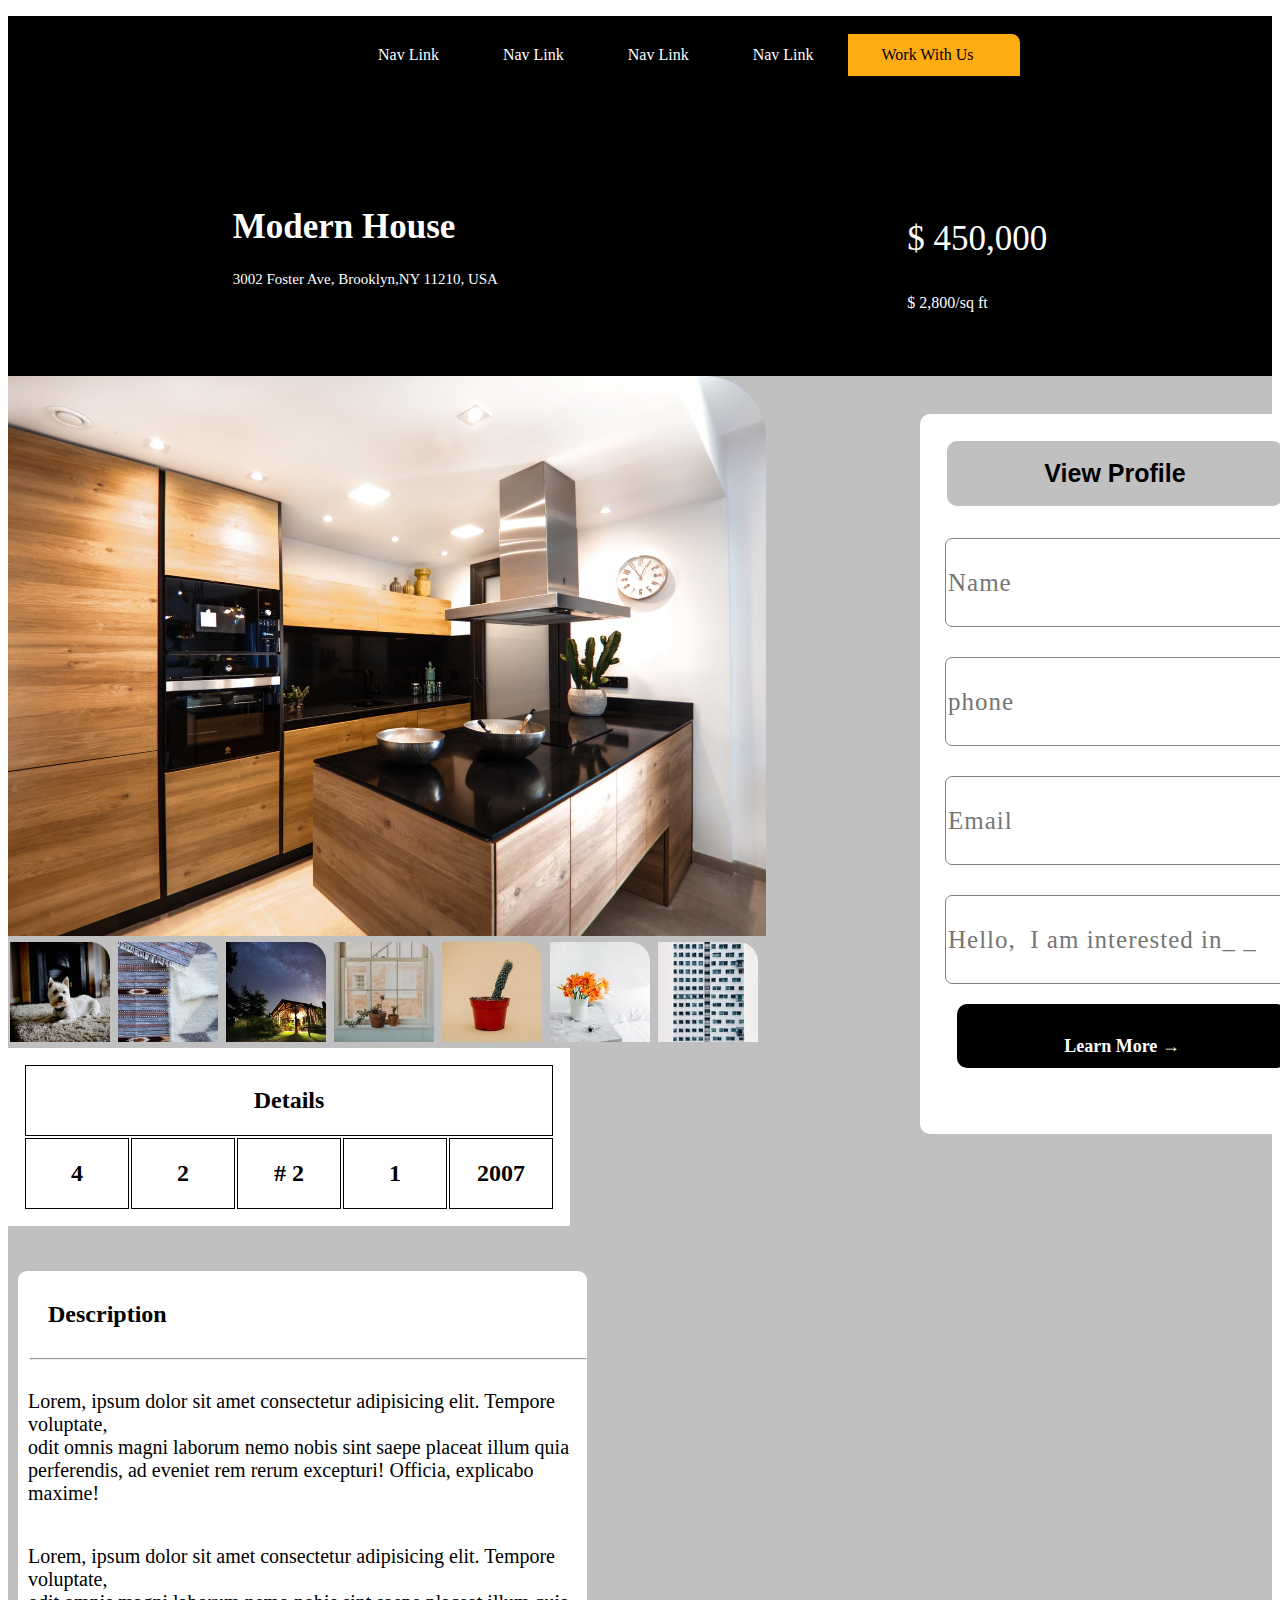
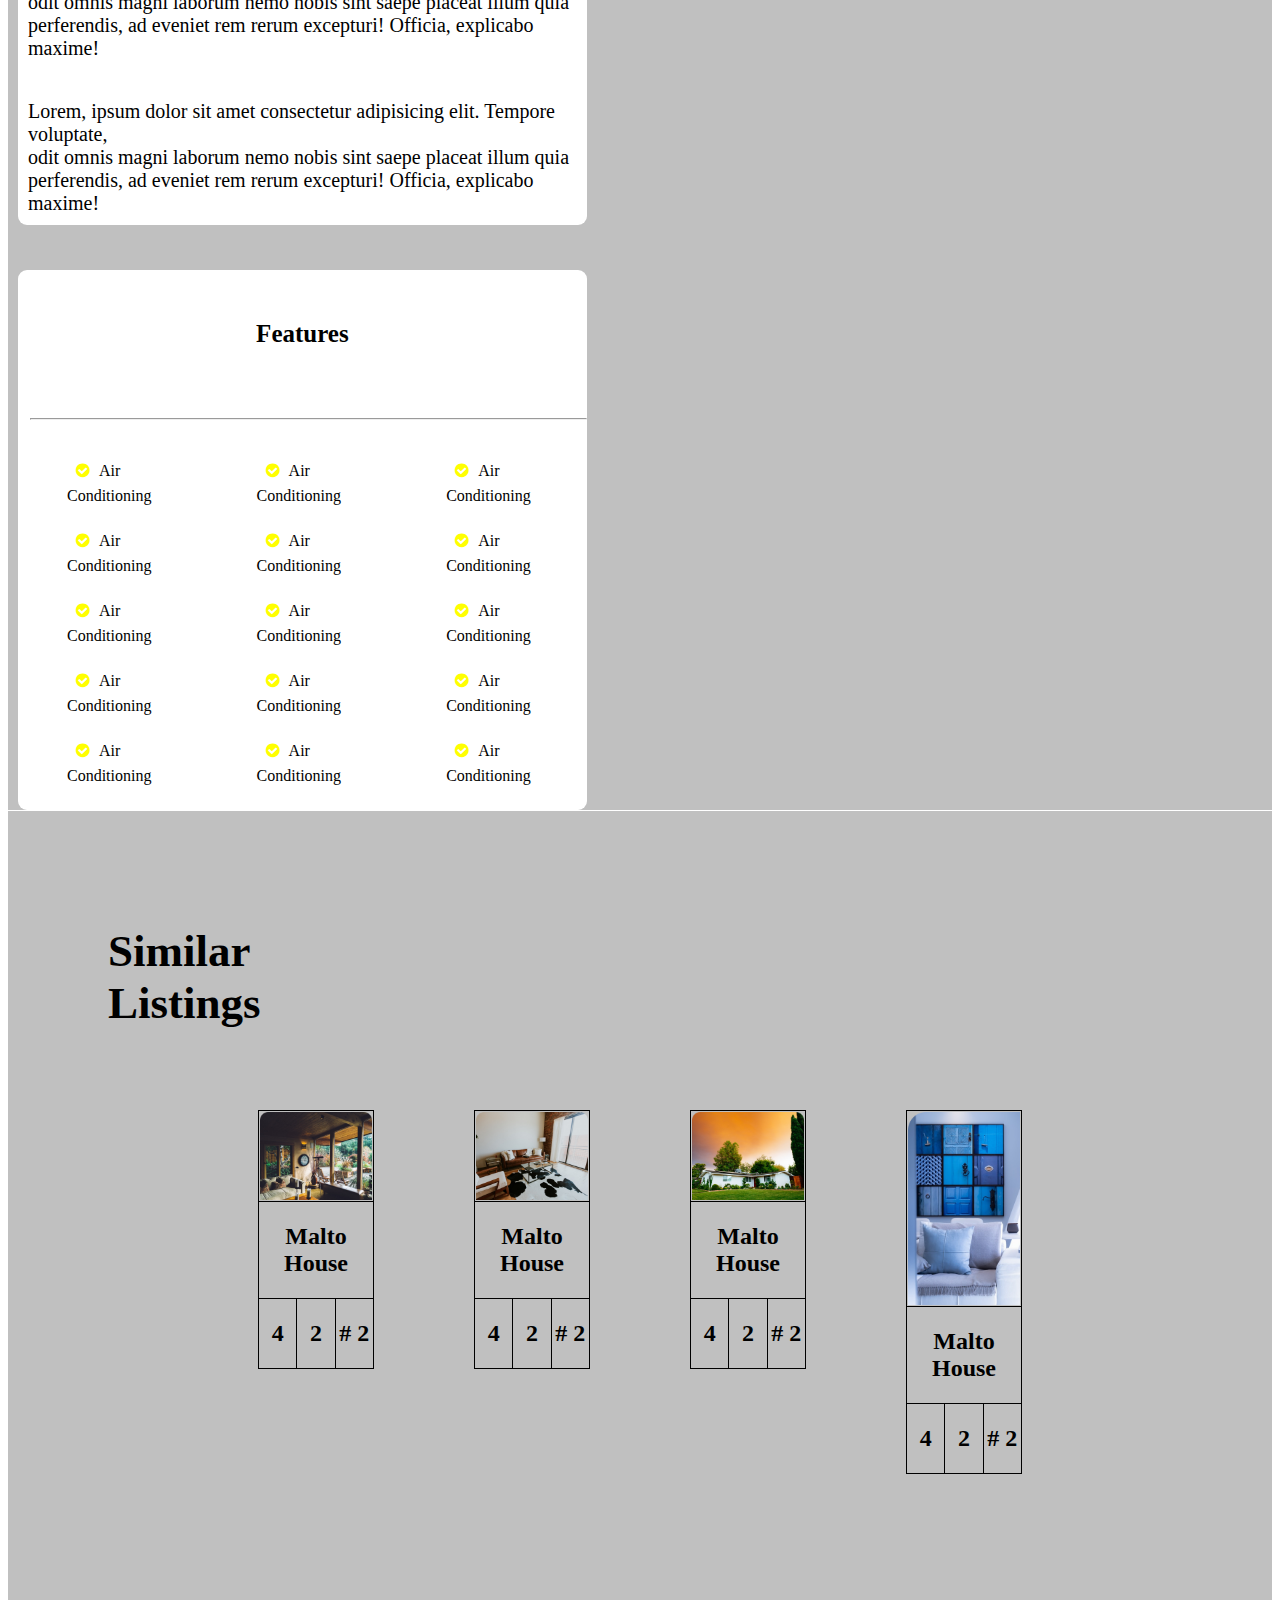
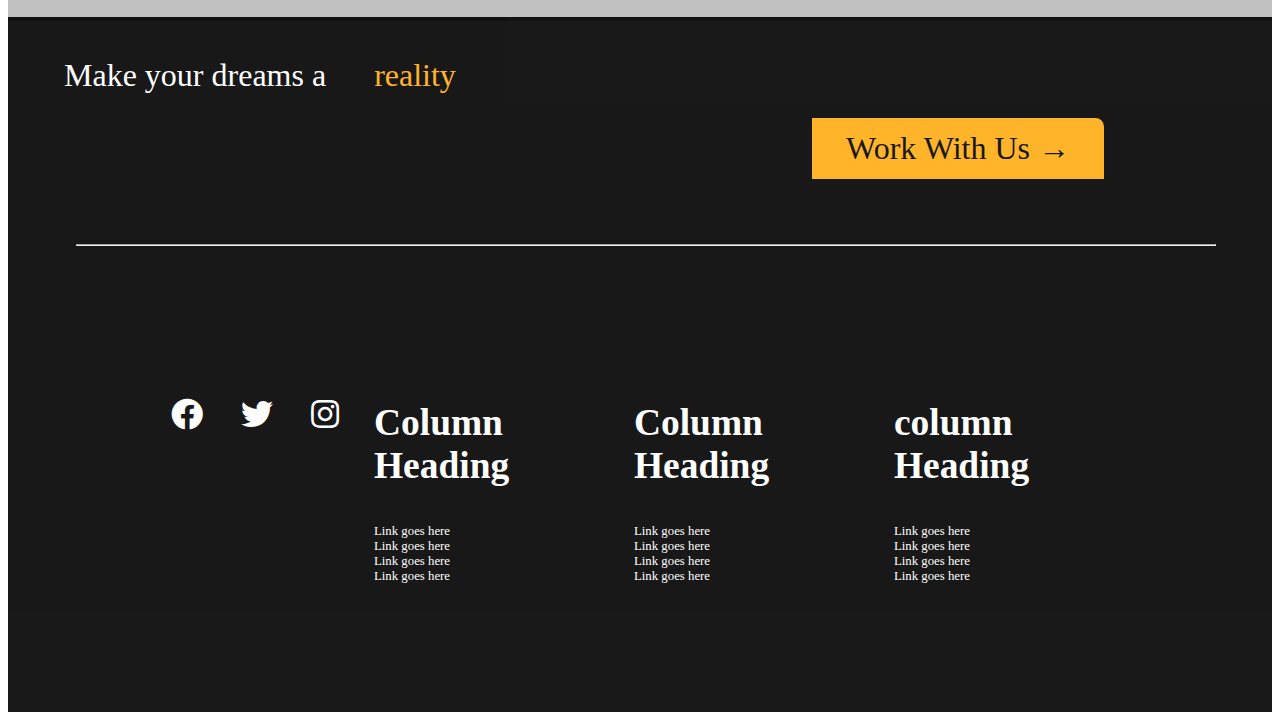
<file: page2.html>
<!DOCTYPE html>
<html lang="en">
<head>
  <meta charset="UTF-8">
  <meta http-equiv="X-UA-Compatible" content="IE=edge">
  <meta name="viewport" content="width=device-width, initial-scale=1.0">
   <!-- font awesome cdn link  -->
   <link rel="stylesheet" href="https://cdnjs.cloudflare.com/ajax/libs/font-awesome/5.15.4/css/all.min.css">
   <link rel="stylesheet" href="https://cdnjs.cloudflare.com/ajax/libs/font-awesome/4.7.0/css/font-awesome.min.css">
  <link rel="stylesheet" href="./assets/stylee.css">
  <title>Quick Movers Website</title>

</head>
<body>
  <section id="header">
    
    <nav>
       <ul>
         <li><a href="index.html">Nav Link</a></li>
         <li><a href="index.html">Nav Link</a></li>
         <li><a href="index.html">Nav Link</a></li>
         <li><a href="index.html">Nav Link</a></li>
         <a  href="index.html.html"  class="btn">Work With Us<i class="fa-light fa-arrow-right"></i></a>
        
       </ul>
    </nav>
    
    <div class="below">
      
    <div class="text">
      
      <h1>Modern House</h1>
      <h2>3002 Foster Ave, Brooklyn,NY 11210, USA </h2>
      
    </div>
    <div class="dollar">
      <p class="dollar1">$ 450,000</p>
   <p class="dolar-2">$ 2,800/sq ft</p>
    </div>
   
  </div>
  </section>



  <!--main-->

  <section id="main">
    <div class="forming">
      <div class="image-pic">
        <img width="60%" src="assets/images/Property House.png">
      </div>

      <div class="form">
        
          <h2>View Profile</h2>
          <input type="name" name="name" placeholder="Name">
          <input type="phone" name="phone" placeholder="phone">
          <input type="email" name="email" placeholder="Email">
          <input type="comment" name="text" placeholder="Hello,  I am interested in_ _">
          <button class="btnn"><a href="index.html">Learn More &#x2192</a></button>

          <p class="link">&nbsp;&nbsp;&nbsp;<br>
          <a href="#">&nbsp;&nbsp;</a> &nbsp;&nbsp;</a></p>
          <p class="liw">&nbsp;&nbsp;</p>
          </div>

    </div>
    <div class="image-pic2">
      <img src="assets/images/Rectangle.png">
      <img src="assets/images/Rectangle-1.png">
      <img src="assets/images/Rectangle-2.png">
      <img src="assets/images/Rectangle-3.png">
      <img src="assets/images/Rectangle-4.png">
      <img src="assets/images/Rectangle-5.png">
      <img src="assets/images/Rectangle-6.png">
    </div>

      <div class="content-table">
        
        <table class="pic">
          
          <tr>
            <td colspan="5"><h2>Details</h2></td>
          </tr>
          <tr>
            <td><h2>4</h2></td>
            <td><h2>2</h2></td>
            <td><h2># 2</h2></td>
            <td><h2>1</h2></td>
            <td><h2>2007</h2></td>
          </tr>
           </table>
    </div>

    <div class="content-table-2">
        <h2>Description</h2>
        <hr class="h-1">

            <p>Lorem, ipsum dolor sit amet consectetur adipisicing elit. Tempore voluptate,
               <br>odit omnis magni laborum nemo nobis sint saepe placeat illum quia<br> 
              perferendis, ad eveniet rem rerum excepturi! Officia, explicabo maxime!</p>
            <p>Lorem, ipsum dolor sit amet consectetur adipisicing elit. Tempore voluptate, 
              <br>odit omnis magni laborum nemo nobis sint saepe placeat illum quia<br>
               perferendis, ad eveniet rem rerum excepturi! Officia, explicabo maxime!</p>
            <p>Lorem, ipsum dolor sit amet consectetur adipisicing elit. Tempore voluptate, 
              <br>odit omnis magni laborum nemo nobis sint saepe placeat illum quia<br> 
              perferendis, ad eveniet rem rerum excepturi! Officia, explicabo maxime!</p>
  </div>

  <div class="content-table-3">
    <h2>Features</h2>
    <hr class="h-1">
    <div class="list">
    <div class="list-1">
          <ul>
            <li><i class="fa fa-check-circle"></i>Air Conditioning</li>
            <li><i class="fa fa-check-circle"></i>Air Conditioning</li>
            <li><i class="fa fa-check-circle"></i>Air Conditioning</li>
            <li><i class="fa fa-check-circle"></i>Air Conditioning</li>
            <li><i class="fa fa-check-circle"></i>Air Conditioning</li>
          </ul>
     </div>
     <div class="list-1">
      <ul>
        <li><i class="fa fa-check-circle"></i>Air Conditioning</li>
        <li><i class="fa fa-check-circle"></i>Air Conditioning</li>
        <li><i class="fa fa-check-circle"></i>Air Conditioning</li>
        <li><i class="fa fa-check-circle"></i>Air Conditioning</li>
        <li><i class="fa fa-check-circle"></i>Air Conditioning</li>
      </ul>
 </div>
        
 <div class="list-1">
  <ul>
    <li><i class="fa fa-check-circle"></i>Air Conditioning</li>
    <li><i class="fa fa-check-circle"></i>Air Conditioning</li>
    <li><i class="fa fa-check-circle"></i>Air Conditioning</li>
    <li><i class="fa fa-check-circle"></i>Air Conditioning</li>
    <li><i class="fa fa-check-circle"></i>Air Conditioning</li>
  </ul>
</div>
</div>     
</div>
    </section>
  
 <!--section 3--->


<section id="movers">
  <div class="media">
  <div class="title">
    
    <hr class="line">
    <h1>Similar Listings</h1>  
</div>

<div class="movers-pic">

<div class="pictures"> 
   <table class="pic">
  <tr class="even">
    <td colspan="3"><img src="assets/images/Rectangle-7.png"> </td>
  </tr>
  <tr>
    <td colspan="3"><h2>Malto House</h2></td>
  </tr>
  <tr>
    <td><h2>4</h2></td>
    <td><h2>2</h2></td>
    <td><h2># 2</h2></td>
  </tr>
   </table>
  
</div>

<div class="pictures"> 
  <table class="pic">
 <tr class="even">
   <td colspan="3"><img src="assets/images/Rectangle-8.png"> </td>
 </tr>
 <tr>
   <td colspan="3"><h2>Malto House</h2></td>
 </tr>
 <tr>
   <td><h2>4</h2></td>
   <td><h2>2</h2></td>
   <td><h2># 2</h2></td>
 </tr>
  </table>
 
</div>
<div class="pictures"> 
  <table class="pic">
 <tr class="even">
   <td colspan="3"><img src="assets/images/Rectangle-9.png"> </td>
 </tr>
 <tr>
   <td colspan="3"><h2>Malto House</h2></td>
 </tr>
 <tr>
   <td><h2>4</h2></td>
   <td><h2>2</h2></td>
   <td><h2># 2</h2></td>
 </tr>
  </table>
 
</div>
<div class="pictures"> 
  <table class="pic">
 <tr class="even" id="odd">
   <td colspan="3"><img src="assets/images/Rectangle-10.png"> </td>
 </tr>
 <tr>
   <td colspan="3"><h2>Malto House</h2></td>
 </tr>
 <tr>
   <td><h2>4</h2></td>
   <td><h2>2</h2></td>
   <td><h2># 2</h2></td>
 </tr>
  </table>
 
</div>
</div>

</section>

<!--footer-->
<section class="footer">
  
  <div class="credit">Make your dreams a &nbsp;&nbsp; &nbsp;   <span> reality</span><div>
  <hr class="line">
 <div class="container">
  <a  href="index.html"  class="btn">Work With Us &#x2192</i></a>
</div>    
  
  <div class="box-container">
    
    <div class="box "id="icons">
          
      <a href="#"> <i class="fab fa-facebook-f"></i>  </a>
      <a href="#"> <i class="fab fa-twitter"></i>  </a>
      <a href="#"> <i class="fab fa-instagram"></i></a>
      
  </div>
      <div class="box">
          <h3>Column Heading</h3>
          <a href="#page2.html">Link goes here</a>
          <a href="#page2.html">Link goes here</a>
          <a href="#page2.html">Link goes here</a>
          <a href="#page2.html">Link goes here</a>
      </div>

      <div class="box">
        <h3>Column Heading</h3>
        <a href="#page2.html">Link goes here</a>
        <a href="#page2.html">Link goes here</a>
        <a href="#page2.html">Link goes here</a>
        <a href="#page2.html">Link goes here</a>
    </div>

    <div class="box">
      <h3>column Heading</h3>
      <a href="#page2.html">Link goes here</a>
      <a href="#page2.html">Link goes here</a>
      <a href="#page2.html">Link goes here</a>
      <a href="#page2.html">Link goes here</a>
  </div>

    
     
  </div>

 
</section>
</body>
</html>
</file>
<file: assets/stylee.css>
*{

  padding: o;
  margin: o;
  font-family: Poppins,  Actor, Adamina;
}
/*-----head section------*/
#header{
background-color: black;
  height:40vh;
  justify-content: center;
  align-items: center;
 
}

#header nav{
  justify-content: left;
  align-items: left;
  margin-bottom: 170px;
  margin-left: 300px;

}
#header nav ul li  {
  display: inline-block;
  align-items: left;
  justify-content: space-between;
  padding: 30px;
  list-style: none;
  text-decoration: none;
 
}
#header nav ul li a {
  color: white;
  text-decoration: none;
}
#header nav   .btn{
  color: black;
  display: inline-block;
  text-decoration: none;
  background-color: #FFAC12;
  padding: 12px 34px;
  border-radius: 0px 8.5px 0px 0px;
  position: relative;
  cursor: pointer; 
}

  #header .below{
    display: flex;
    justify-content: left;
    justify-content: space-around;
    padding: 20px;
  }
  
   #header .below .text{
     margin-top: -100px;
     color: white;
    
    } 
    #header .below h1{
      font-size: 35px;
     
     } 
     #header .below h2{
      font-size: 15px;
      font-weight: lighter;
     
     } 
     #header .below .dollar{
      margin-top: -100px;
      color: white;
     
     } 
     #header .below .dollar1{
       font-size: 35px;
      
      } 
      #header .below dollar-2{
       font-size: 15px;
       font-weight: lighter;
      
      }
      /*----tables--*/ 
     
      
      .content-table table {
        table-layout: fixed;
        width: 200px;
        width: 100%;
        padding: 15px;
        background-color: white;
      }
      
      
      th,
      td {
        width: 100px;
        overflow: hidden;
        text-align: left;
      }
      /*---main---*/
      
      #main .forming{
        display: flex;
      }
      .form{
        background-color: white;
      
        width: 350px;
        height: 670px;
        position: absolute;
        top: 450px;
        left: 920px;
        transform: translate(0%,-5%);
        border-radius: 10px;
        padding: 25px;
    }
    
    .form h2{
      background-color: silver;
        width: 300px;
        font-family: sans-serif;
        text-align: center;
        color: black;
        font-size: 25px;
        border-radius: 10px;
        margin: 2px;
        padding: 18px;
    }
    
    .form input{
        width: 340px;
        height: 85px;
        background: transparent;
        border: 1px solid gray;
        color:black;
        border-radius: 7px;
        font-size: 25px;
        letter-spacing: 1px;
        margin-top: 30px;
        align-items: center;
    }
    
    
    
    .btnn{
        width: 330px;
        height: 40px;
        background: black;
        border: none;
        margin-left: 12px;
        margin-top: 20px;
        font-size: 18px;
        border-radius: 10px;
        cursor: pointer;
        color:#FFAC12;
        padding: 32px;
        align-items: center;
  
    }
    .btnn:hover{
        background: #fff;
        color: #FFAC12;
    }
    .btnn a{
        text-decoration: none;
        color:white;
        font-weight: bold;
    }
    .form .link{
        font-family: Arial, Helvetica, sans-serif;
        font-size: 17px;
        padding-top: 20px;
        text-align: center;
    }
    .form .link a{
        text-decoration: none;
        color: #FFAC12;
    }
      /*----movers---*/
      #movers .media .movers-pic{
        display: flex;
        justify-content: space-between;
        border-spacing: 50px;
       padding: 200px;
       margin-top: -200px;
      
      }
      #movers .media .movers-pic .pictures .even img{
        
         width: 100%;
        display: block;
        
      }
      #movers .media .movers-pic .pictures #odd img{
      
       max-height: fit-content;
      
        
      }
      
      #movers .media .movers-pic .pictures .pic{
         border-collapse: collapse;
         table-layout: fixed;
         width: 100%;
        display: table-cell;
      }
      #main .image-pic2 img{
        margin:2px;
        width:100px;
      }
      
     /*---- content-table-2*----*/
     #main{
       background-color: silver;
     }
     #main .content-table-2{
    background-color:white;
    width: 45%;
    border-radius: 9px;
    margin: 45px 10px;
    text-align: left;
    height: auto;
     }
     #main .content-table-2 h2{
      padding: 30px;
       }
       #main .content-table-2 hr{
       margin-top:-20px;
         }
         #main .content-table-2 p{
          font-size: 20px;
          padding: 10px;
           }
 /*---- content-table-3----*/
 #main .content-table-3{
  background-color:white;
  width: 45%;
  border-radius: 9px;
  margin: 45px 10px;
  text-align: center;
  height: auto;
  
  
   }
   #main .content-table-3 .list {
    display: flex;
    text-align: left;
     }
     #main .content-table-3 .list ul li{
      list-style: none;
      padding: 9px;
       }
       #main .content-table-3 .list ul li i{
        color: yellow;
        padding: 9px;
         }
     #main .content-table-3 hr{
     margin-top:0px;
       }
       #main .content-table-3 h2{
        padding: 50px;
        font-size: 25px;
         }


    /*----similar listing---*/
#movers{
  margin-top: -149px;
  height: 90vh;
  background-color: silver;
}
#movers .title {
  margin-left: 100px;
  margin-right: 1070px;
  margin-top: 75px;
  }
 
#movers .title  .line{
  margin-bottom: 110px;
  width: 40%;
  border: 2px solid silver;

 }
 #movers .title  h1{
 font-size: 45px;
  
 }
 

table.pic {
  table-layout: fixed;
  width: 100%;
  display: table-cell;
  }
 
  table.pic td {
  border: 1px solid black;
  }
  table.pic  h2{
   text-align: center;
    }
    

   /*-----footer-----*/

.footer {
  background-color: black;
  opacity: 0.9;
  margin-top: -76px;
  }
  hr{
  
  margin-left: 12px;
  margin-right: auto;
  margin-top:150px ;
  color: dark;
  }
  .footer .credit {
    text-align: left;
    margin-top: 4.5rem;
    padding: 3.5rem;
    padding-top: 2.5rem;
    font-size: 2rem;
    color: #fff;
  }
  span{
    color: #FFAC12;
  }
 
  
  .footer .box-container {
    display: -ms-grid;
    display: flex;
    justify-content:space-around;
    padding: 72px;
  }
  .footer .btn{
    color: black;
    display: inline-block;
    text-decoration: none;
    background-color: #FFAC12;
    padding: 12px 34px;
    border-radius: 0px 8.5px 0px 0px;
    position: relative;
    cursor: pointer;
    
  }
  .container{
    text-align: right;
    margin-top: -9.5rem;
    padding: 7rem;
    padding-top: 0.5rem;
    
    
  }

 footer .box-container .box h3 {
    font-size:  15px;
    padding: 1.8px;
    color: white;
  }
  
  .footer .box-container .box a {
    display: block;
    font-size: 0.8rem;
    color: #fff;
    text-decoration: none;
  }
  
  .footer .box-container .box a i {
    color: white;
    padding: 19px;
    font-size: 32px;
    
   
  }
  .footer .box-container #icons {
    display: flex;
    margin: 16px;
    
  }
</file>
